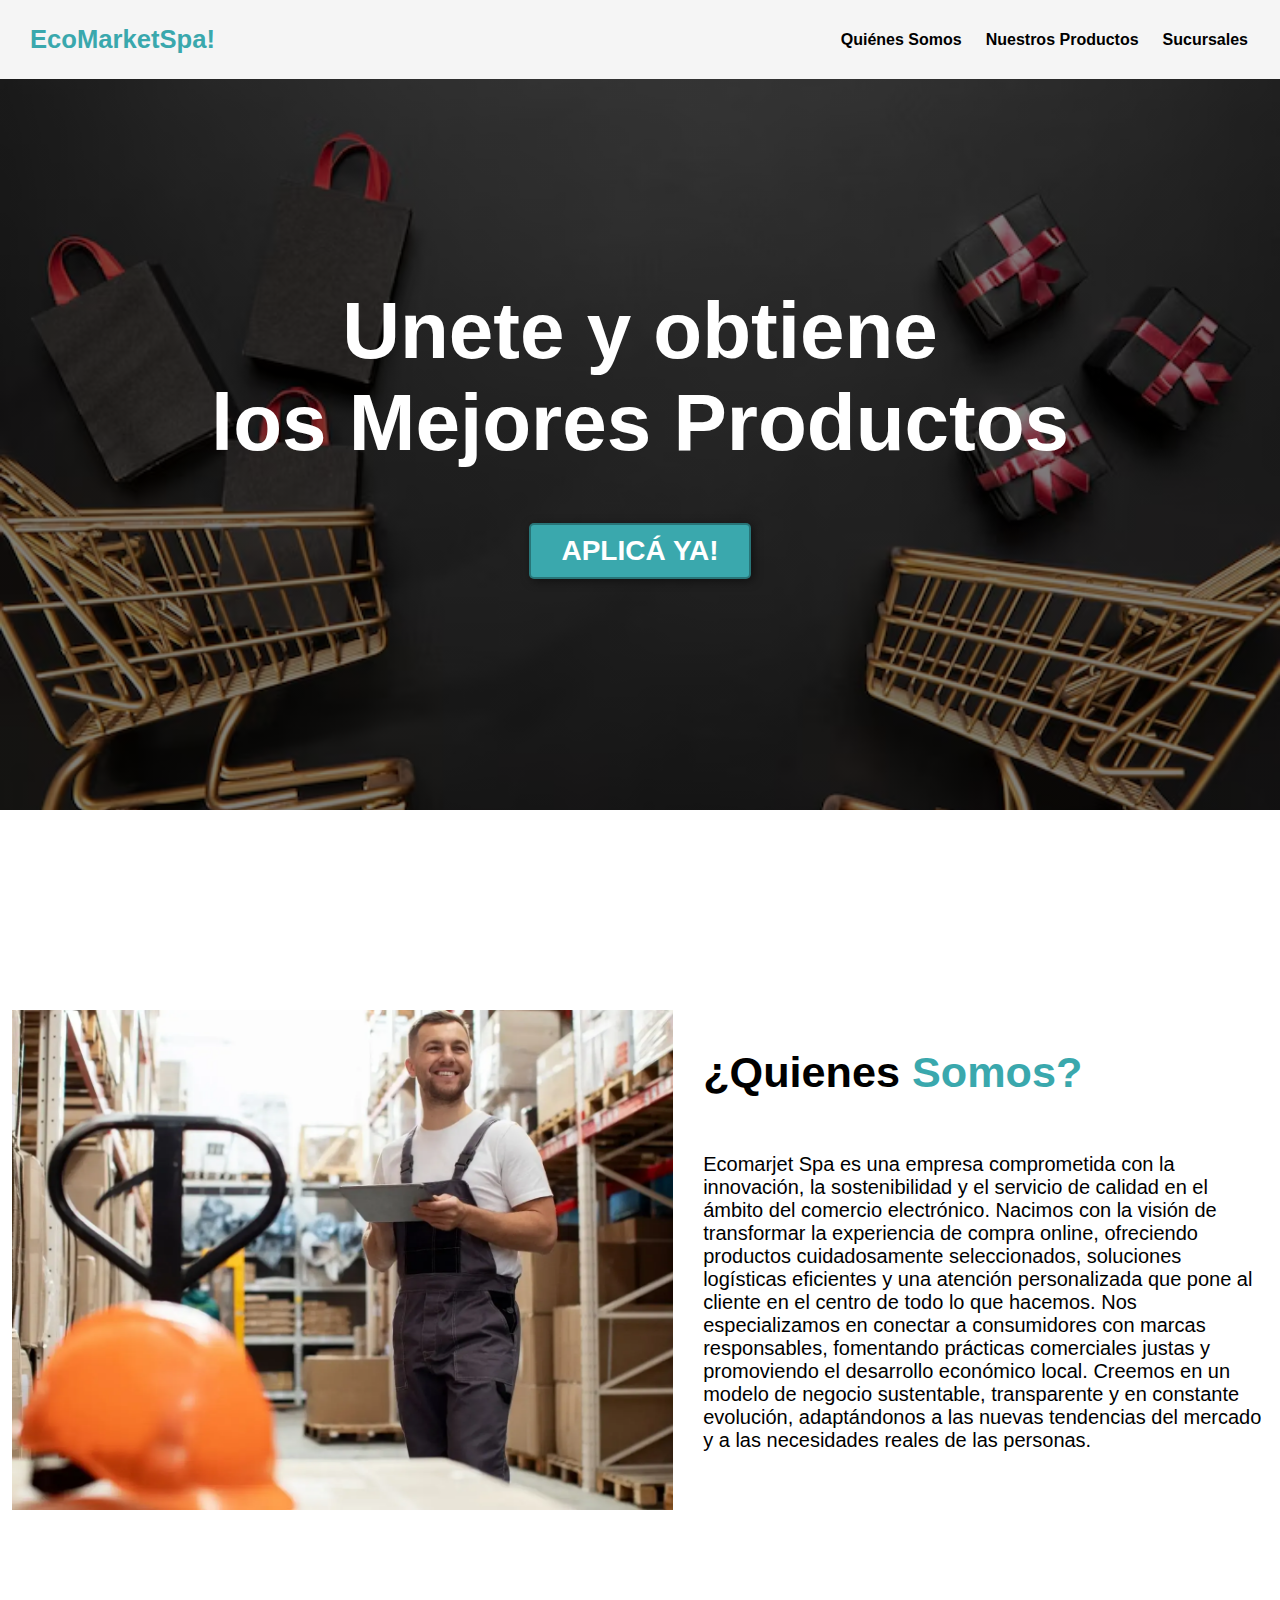
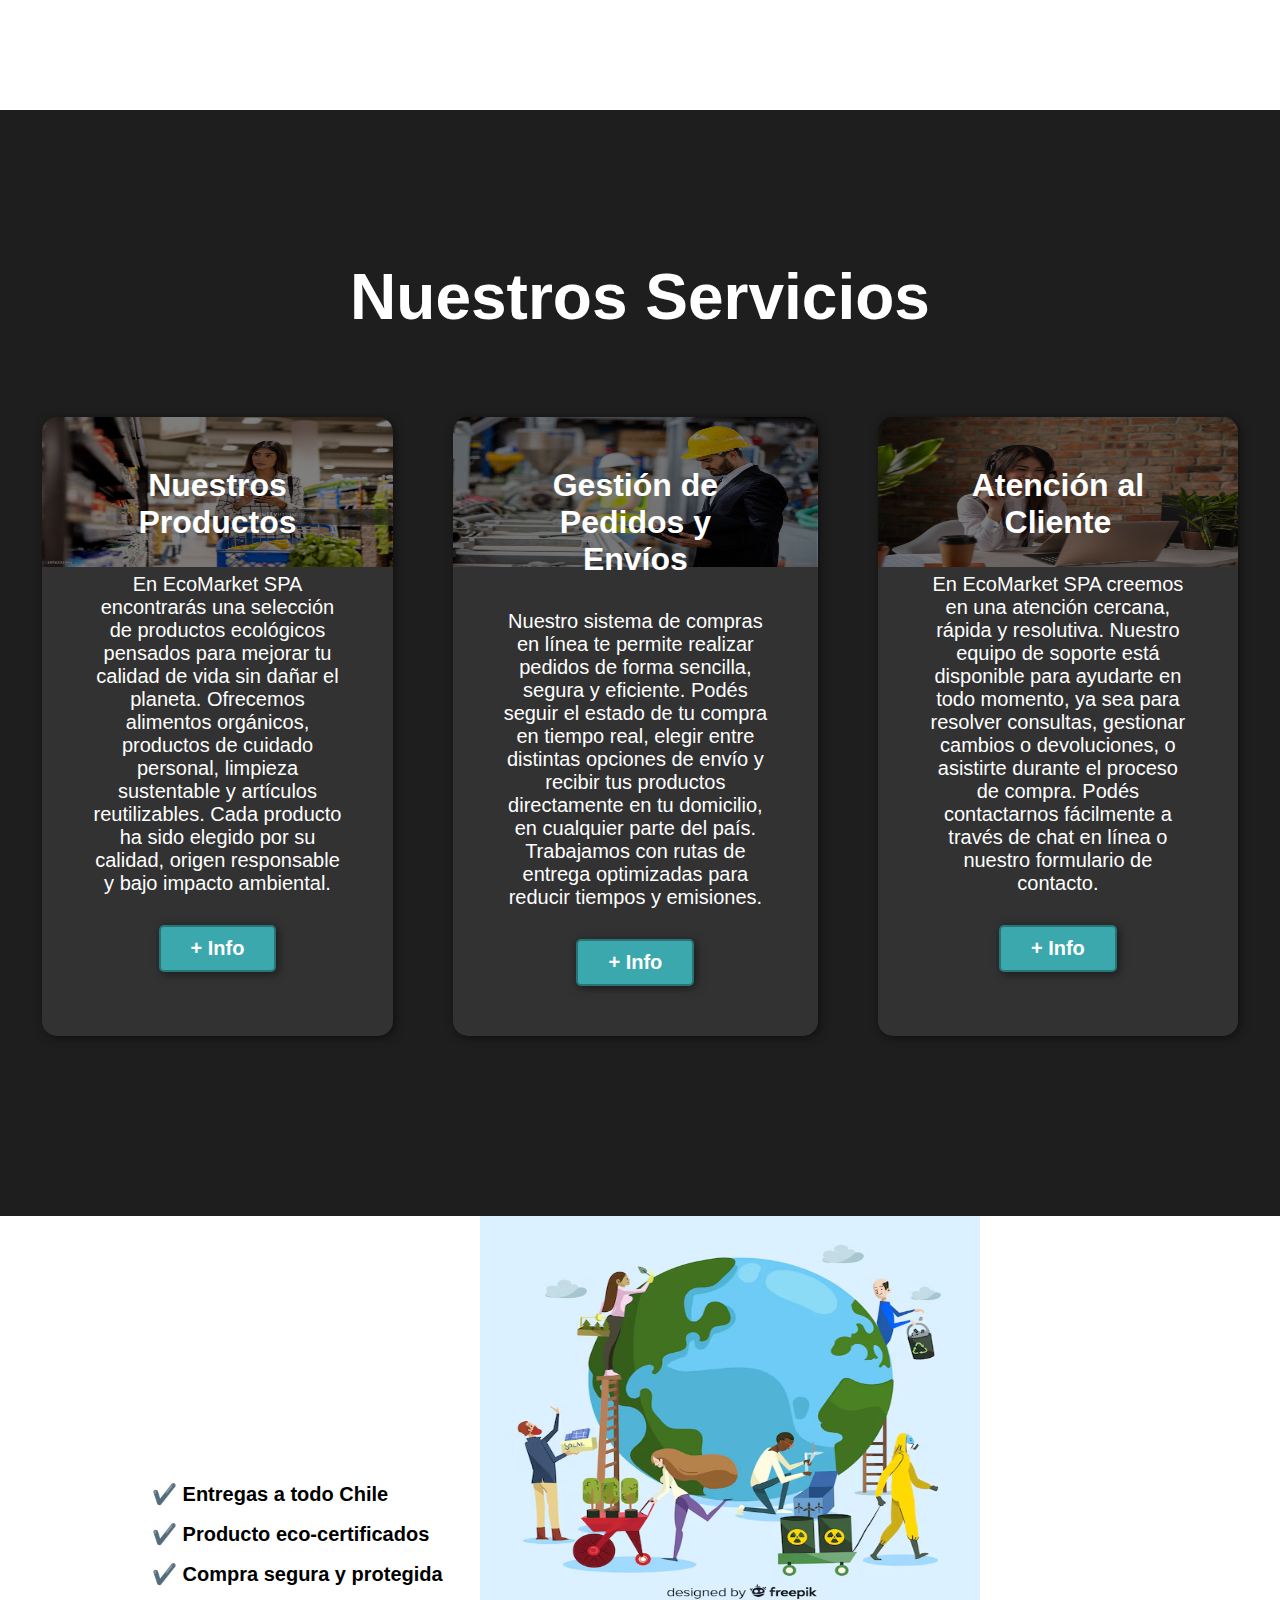
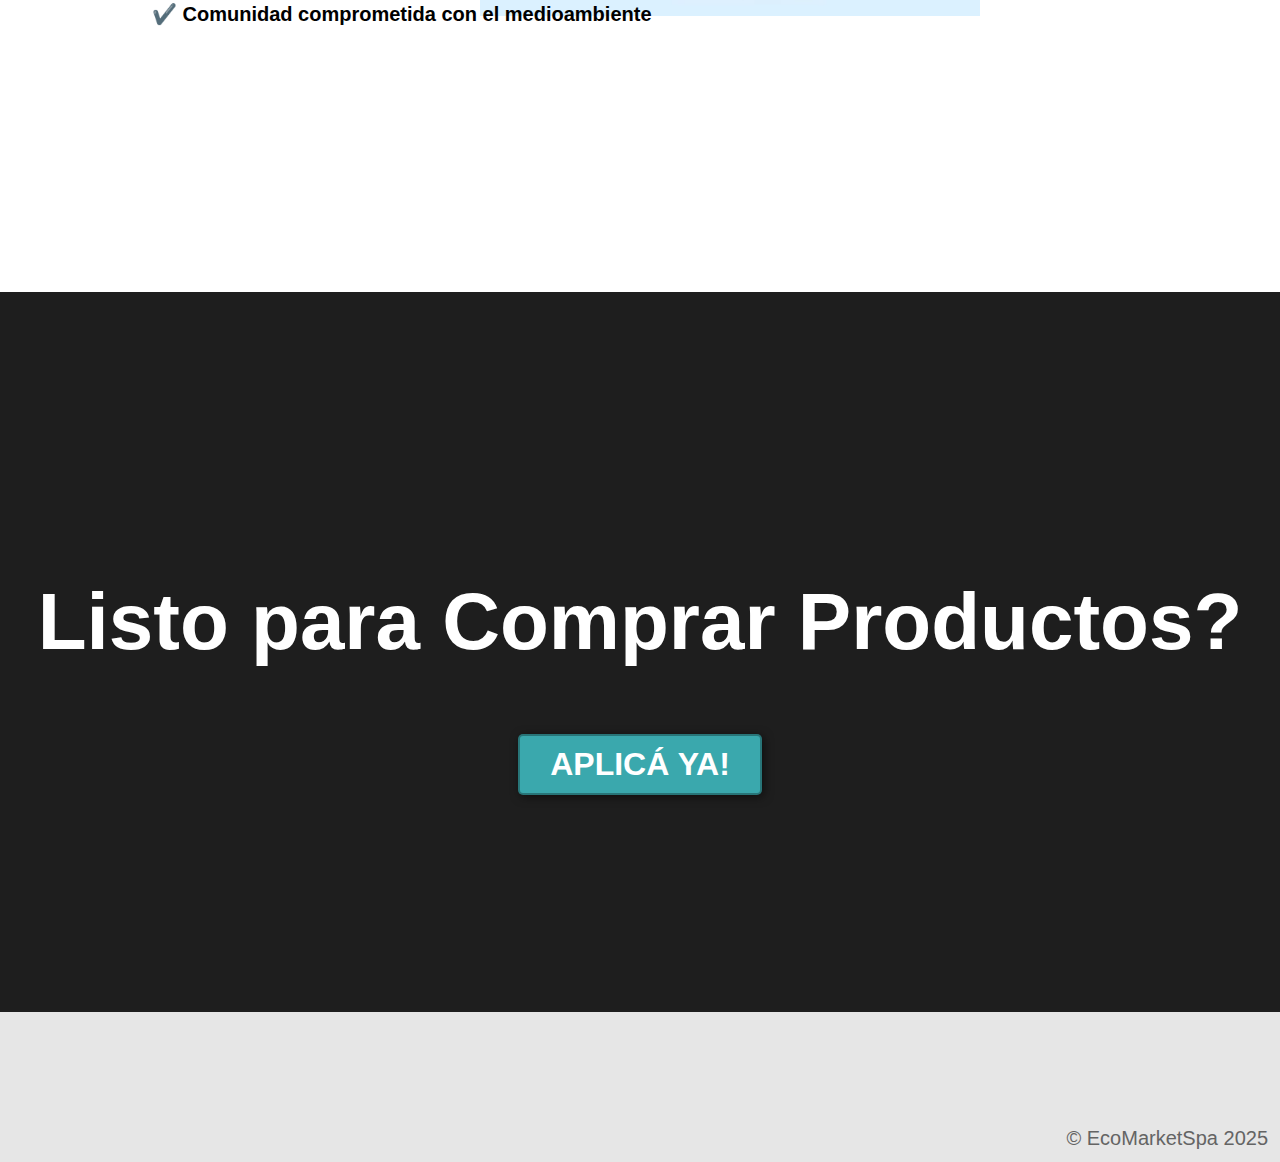
<file: EcoMarketSpa/src/main/resources/static/menu.html>
<!DOCTYPE html>
<html lang="en">
<head>
    <meta charset="UTF-8">
    <meta name="viewport" content="width=device-width, initial-scale=1.0">
    <title>Document</title>
    <link rel="stylesheet" href="stryle-menu.css">
</head>
<body>
    <header>
        <div class="container">
            <p class="logo">EcoMarketSpa!</p>
            <nav>
                <a href="#somos-proya">Quiénes Somos</a>
                <a href="#nuestros-programas">Nuestros Productos</a>
                <a href="#caracteristicas">Sucursales</a>
            </nav>
        </div>
    </header>

    <section id="hero">
        
        <h1>Unete y obtiene <br> los Mejores Productos</h1>
        <button>APLICÁ YA!</button>
    </section>

    <section id="somos-proya">
        <div class="container">
            <div class="img-container"></div>
            <div class="texto">

                <h2>¿Quienes <span class="color-acento">Somos?</span></h2>
                <p>Ecomarjet Spa es una empresa comprometida con la innovación, la sostenibilidad y el servicio de calidad en el ámbito del comercio electrónico. Nacimos con la visión de transformar la experiencia de compra online, ofreciendo productos cuidadosamente seleccionados, soluciones logísticas eficientes y una atención personalizada que pone al cliente en el centro de todo lo que hacemos.
                    Nos especializamos en conectar a consumidores con marcas responsables, fomentando prácticas comerciales justas y promoviendo el desarrollo económico local. Creemos en un modelo de negocio sustentable, transparente y en constante evolución, adaptándonos a las nuevas tendencias del mercado y a las necesidades reales de las personas.</p>
            </div>
        </div>
    </section>

    <section id="nuestros-programas">
        <div class="container">
            <h2>Nuestros Servicios</h2>
            <div class="programas">
                <div class="carta">
                    <h3>Nuestros Productos</h3>
                    <p>En EcoMarket SPA encontrarás una selección de productos ecológicos pensados para mejorar tu calidad de vida sin dañar el planeta. Ofrecemos alimentos orgánicos, productos de cuidado personal, limpieza sustentable y artículos reutilizables. Cada producto ha sido elegido por su calidad, origen responsable y bajo impacto ambiental.</p>
                    <button>+ Info</button>
                </div>
                <div class="carta">
                    <h3>Gestión de Pedidos y Envíos</h3>
                    <p>Nuestro sistema de compras en línea te permite realizar pedidos de forma sencilla, segura y eficiente. Podés seguir el estado de tu compra en tiempo real, elegir entre distintas opciones de envío y recibir tus productos directamente en tu domicilio, en cualquier parte del país. Trabajamos con rutas de entrega optimizadas para reducir tiempos y emisiones.</p>
                    <button>+ Info</button>
                </div>
                <div class="carta">
                    <h3> Atención al Cliente</h3>
                    <p>En EcoMarket SPA creemos en una atención cercana, rápida y resolutiva. Nuestro equipo de soporte está disponible para ayudarte en todo momento, ya sea para resolver consultas, gestionar cambios o devoluciones, o asistirte durante el proceso de compra. Podés contactarnos fácilmente a través de chat en línea o nuestro formulario de contacto.</p>
                    <button>+ Info</button>
                </div>  
            </div>
        </div>
    </section>

    <section id="caracteristicas">
        <div class="container">
            <ul>
                <li>✔️ Entregas a todo Chile</li>
                <li>✔️ Producto eco-certificados</li>
                <li>✔️ Compra segura y protegida</li>
                <li>✔️ Comunidad comprometida con el medioambiente</li>
            </ul>
        </div>
    </section>

    <section id="final">
        <h2>Listo para Comprar Productos?</h2>
        <button>APLICÁ YA!</button>
    </section>

    <footer>
        <div class="container">
            <p>&copy; EcoMarketSpa 2025</p>
        </div>
    </footer>
</body>
</html>
</file>
<file: EcoMarketSpa/src/main/resources/static/stryle-menu.css>
*{
    box-sizing: border-box;
}

html{
    scroll-behavior: smooth;
}

body{
    font-family: 'Roboto', sans-serif;
    margin: 0;
}

h1{ font-size: 3.5em;}
h2{ font-size: 2.7em;}
h3{ font-size: 2em;}
p{ font-size: 1.25em;}
ul{ list-style: none;}
li{ font-size: 1.25em;}

button{
    font-size: 1.25em;
    font-weight: bold;
    padding: 10px 30px;
    border-radius: 5px;
    border: 2px solid rgba(0,0,0,0.3);
    box-shadow: 2px 2px 10px rgba(0,0,0,0.5);
    color: white;
    background-color: #3AA8AD;
}

button:hover{
    background-color: rgb(18, 137, 180);
}

.container{
    max-width: 1400px;
    margin: auto;
}

.color-acento{ color:#3AA8AD; }

header{
    background-color: rgb(245,245,245);
    
}

header .logo{
    margin: 0;
    padding: 25px 30px;
    font-weight: bold;
    color: #3AA8AD;
    font-size: 1.6em;
}

header .container{
    display: flex;
    flex-direction: column;
    align-items: center;
}

header nav{
    display: flex;
    flex-direction: column;
    text-align: center;
    padding-bottom: 25px;
}

header a{
    padding: 5px 12px;
    text-decoration: none;
    font-weight: bold;
    color: black;
}

header a:hover{
    color: #3AA8AD;
}

#hero{
    display: flex;
    align-items: center;
    justify-content: center;
    text-align: center;
    flex-direction: column;
    height: 90vh;
    background-image: linear-gradient(
        0deg,
        rgba(0,0,0,0.5),
        rgba(0,0,0,0.5)
    )
    ,url("fondo.png");
    background-repeat: no-repeat;
    background-size: cover;
    background-position: center center;
}

#hero h1{
    color: white;
}

#hero button{
    font-size: 1.75em;
}

#somos-proya .container{
    text-align: center;
    padding: 200px 12px;
}

#nuestros-programas{
    background-color: rgb(30,30,30);
    color: white;
    text-align: center;
}

#nuestros-programas .container{
    padding: 150px 12px;
}

#nuestros-programas h2{
    margin-top: 0;
    font-size: 3.2em;
}

#nuestros-programas p{
    display: none;
}

#nuestros-programas .carta{
    background-position: center center;
    background-size: cover;
    padding: 50px 0px;
    margin: 30px;
    border-radius: 15px;
}

.carta:first-child{
    background-image: linear-gradient(
        0deg,
        rgba(0,0,0,0.5),
        rgba(0,0,0,0.5)
    )
    ,url("compras.png");

}

.carta:nth-child(2){
    background-image: linear-gradient(
        0deg,
        rgba(0,0,0,0.5),
        rgba(0,0,0,0.5)
    )
    ,url("gestion-envios.png");
}

.carta:nth-child(3){
    background-image: linear-gradient(
        0deg,
        rgba(0,0,0,0.5),
        rgba(0,0,0,0.5)
    )
    ,url("asistent.png");

}

#caracteristicas .container{
    text-align: center;
    padding: 250px 12px;
}

#caracteristicas li{
    margin: 16px 0px;
    font-weight: bold;
}

#final{
    display: flex;
    flex-direction: column;
    justify-content: center;
    align-items: center;
    text-align: center;
    background-color: rgb(30,30,30);
    color: white;
    height: 80vh;
}

#final h2{
    font-size: 9vw;
}

#final button{
    font-size: 5vw;
}

footer{
    background-color: rgb(230,230,230);
}

footer p{
    margin: 0;
    padding: 12px;
    color: rgb(100,100,100);
}

footer .container{
    height: 150px;
    display: flex;
    justify-content: center;
    align-items: flex-end;
}

@media (min-width: 850px){
    header{
        position: fixed;
        width: 100%;
    }

    header .container{
        flex-direction: row;
        justify-content: space-between;
    }

    header nav{
        flex-direction: row;
        padding-bottom: 0;
        padding-right: 20px;
    }

    #hero h1{
        font-size: 5em;
    }

    #somos-proya .container{
        display: flex;
        justify-content: space-evenly;
    }

    #somos-proya .texto{
        width: 50%;
        max-width: 600px;
        text-align: initial;
        padding-left: 30px;
        display: flex;
        flex-direction: column;
        justify-content: center;
    }

    #somos-proya h2{
        margin-top: 0px;
    }

    #somos-proya .img-container{
        background-image: url("logistica.png");
        background-size: cover;
        background-position: center center;
        height: 500px;
        width: 700px; 
    }

    #nuestros-programas .programas{
        display: flex;
        justify-content: center;
    }

    #nuestros-programas p{
        display: block;
        margin-bottom: 30px;
    }

    #nuestros-programas h2{
        font-size: 4em;
    }

    #nuestros-programas h3{
        margin-top: 0;
    }

    #nuestros-programas .carta{
        padding: 50px;
        background-size: 100% 150px;
        background-repeat: no-repeat;
        background-position-y: 0;
        background-color: rgba(50, 50, 50, 1);
        box-shadow: 2px 2px 10px rgba(0,0,0,0.5);
    }

    .carta:first-child{
        background-image: linear-gradient(
            0deg,
            rgba(0,0,0,0.5),
            rgba(0,0,0,0.5)
        )
        ,url("compras.png");

    }

    .carta:nth-child(2){
        background-image: linear-gradient(
            0deg,
            rgba(0,0,0,0.5),
            rgba(0,0,0,0.5)
        )
        ,url("gestion-envios.png");
    }

    .carta:nth-child(3){
        background-image: linear-gradient(
            0deg,
            rgba(0,0,0,0.5),
            rgba(0,0,0,0.5)
        )
        ,url("asistent.png");

    }

    #caracteristicas{
        background-image: url("planeta.png");
        background-repeat: no-repeat;
        background-size: 500px 400px;
        background-position: calc(100vw - 500px) 150spx;
    }

    #caracteristicas .container{
        text-align: initial;
    }

    #caracteristicas ul{
        margin-left: 100px;
    }

    #final h2{
        font-size: 5em;
    }

    #final button{
        font-size: 2em;
    }

    footer .container{
        justify-content: flex-end;
    }
}

@media (min-width: 1200px) {
    #caracteristicas{
        background-position-x: calc(100vw - 800px);
    }
}
</file>
